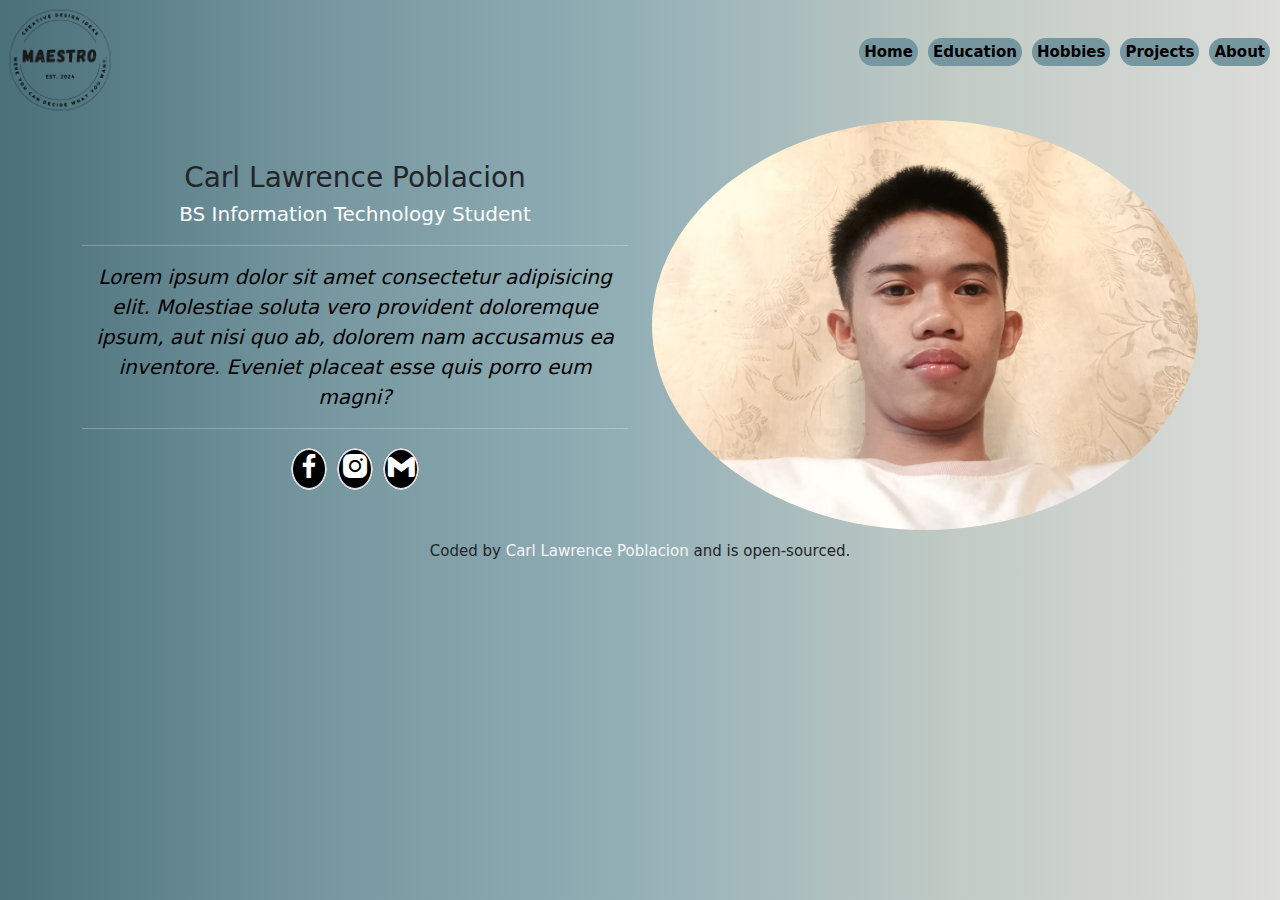
<file: index.html>
<!DOCTYPE html>
<html lang="en">
<head>
    <meta charset="UTF-8">
    <meta name="viewport" content="width=device-width, initial-scale=1.0">
    <title>My Portfolio</title>
    <link rel="stylesheet" href="styles/style.css">
    <link href='https://unpkg.com/boxicons@2.1.4/css/boxicons.min.css' rel='stylesheet'>
    <link href="https://cdn.jsdelivr.net/npm/bootstrap@5.3.3/dist/css/bootstrap.min.css" rel="stylesheet" integrity="sha384-QWTKZyjpPEjISv5WaRU9OFeRpok6YctnYmDr5pNlyT2bRjXh0JMhjY6hW+ALEwIH" crossorigin="anonymous">

</head>
<body>
    <header>
      <nav>
          <img src="img/nature..png" class="img-fluid" width="120px">
          <ul>
              <li><a href="index.html">Home</a></li>
              <li><a href="education.html">Education</a></li>
              <li><a href="hobbies.html">Hobbies</a></li>
              <li><a href="project.html">Projects</a></li>
              <li><a href="aboutme.html">About</a></li>
          </ul>
      </nav>
    </header>

    <div class="container text-center">
        <div class="row align-items-center">
            <div class="col text-bold fs-3">
                Carl Lawrence Poblacion
            <div class="text-white fs-5">
                BS Information Technology Student
                <hr>
                <p class="text-black fst-italic">Lorem ipsum dolor sit amet consectetur adipisicing elit. Molestiae soluta vero provident doloremque ipsum, aut nisi quo ab, dolorem nam accusamus ea inventore. Eveniet placeat esse quis porro eum magni?</p>
                <hr>
                <div class="socials fs-2">
                    <a class="text-white rounded-circle border border-2 bg-black" href="https://www.facebook.com/"><i class='bx bxl-facebook'></i></a>
                    <a class="text-white rounded-circle border border-2 bg-black" href="https://www.instagram.com/"><i class='bx bxl-instagram-alt'></i></a>
                    <a class="text-white rounded-circle border border-2 bg-black" href="https://mail.google.com/mail/u/0/?pli=1#inbox"><i class='bx bxl-gmail'></i></a>
                </div>
            </div>
            </div>
            <div class="col">
                <img src="img/me_also.jpg" class="img-fluid">
            </div>
        </div>
    </div>


    <footer>
        Coded by <a href="https://github.com/lawrenceee00/latestport" target="_blank"> Carl Lawrence Poblacion</a> and is open-sourced.
    </footer>

    <script src="https://cdn.jsdelivr.net/npm/bootstrap@5.3.3/dist/js/bootstrap.bundle.min.js" integrity="sha384-YvpcrYf0tY3lHB60NNkmXc5s9fDVZLESaAA55NDzOxhy9GkcIdslK1eN7N6jIeHz" crossorigin="anonymous"></script>
    <script src="https://cdn.jsdelivr.net/npm/@popperjs/core@2.11.8/dist/umd/popper.min.js" integrity="sha384-I7E8VVD/ismYTF4hNIPjVp/Zjvgyol6VFvRkX/vR+Vc4jQkC+hVqc2pM8ODewa9r" crossorigin="anonymous"></script>
    <script src="https://cdn.jsdelivr.net/npm/bootstrap@5.3.3/dist/js/bootstrap.min.js" integrity="sha384-0pUGZvbkm6XF6gxjEnlmuGrJXVbNuzT9qBBavbLwCsOGabYfZo0T0to5eqruptLy" crossorigin="anonymous"></script>
</body>
</html>
</file>
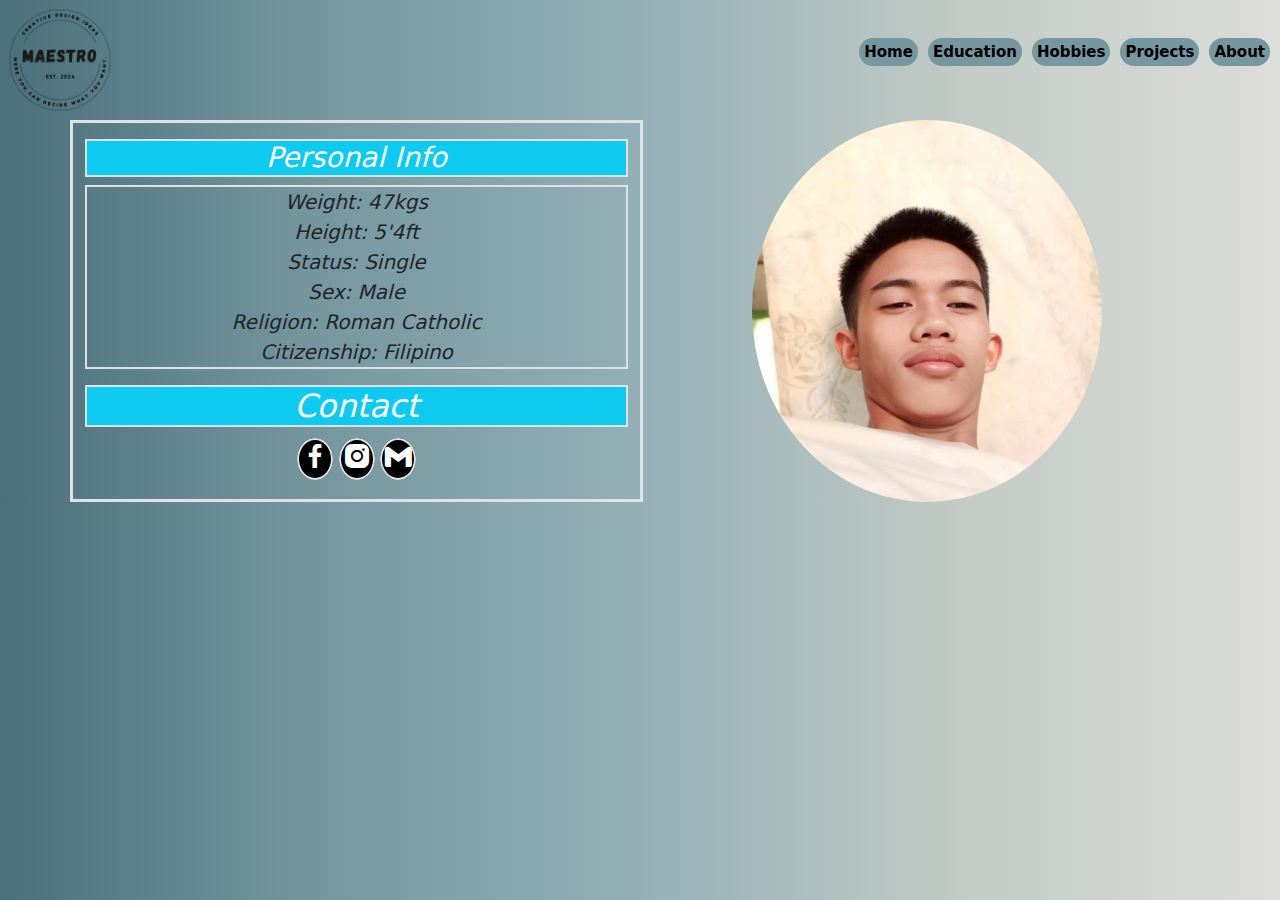
<file: aboutme.html>
<!DOCTYPE html>
<html lang="en">
<head>
    <meta charset="UTF-8">
    <meta name="viewport" content="width=device-width, initial-scale=1.0">
    <title>My Portfolio</title>
    <link rel="stylesheet" href="styles/style.css">
    <link href='https://unpkg.com/boxicons@2.1.4/css/boxicons.min.css' rel='stylesheet'>
    <link href="https://cdn.jsdelivr.net/npm/bootstrap@5.3.3/dist/css/bootstrap.min.css" rel="stylesheet" integrity="sha384-QWTKZyjpPEjISv5WaRU9OFeRpok6YctnYmDr5pNlyT2bRjXh0JMhjY6hW+ALEwIH" crossorigin="anonymous">

</head>
<body>
    <header>
      <nav>
          <img src="img/nature..png" class="img-fluid" width="120px">
          <ul>
              <li><a href="index.html">Home</a></li>
              <li><a href="education.html">Education</a></li>
              <li><a href="hobbies.html">Hobbies</a></li>
              <li><a href="project.html">Projects</a></li>
              <li><a href="aboutme.html">About</a></li>
          </ul>
      </nav>
    </header>

    <div class="container text-center">
        <div class="row align-items-center">
            <div class="col border border-3 pt-3 pb-3">
                <h3 class="text-center text-white fst-italic bg-info border border-2">Personal Info</h3>
                <p class="fs-5 fst-italic border border-2">Weight: 47kgs <br>
                    Height: 5'4ft <br>
                    Status: Single <br>
                    Sex: Male <br>
                    Religion: Roman Catholic <br>
                    Citizenship: Filipino</p>

                <h2 class="text-center text-white fst-italic bg-info border border-2">Contact</h2>
                <a class="text-white rounded-circle border border-2 bg-black fs-2" href="https://www.facebook.com/"><i class='bx bxl-facebook'></i></a>
                <a class="text-white rounded-circle border border-2 bg-black fs-2" href="https://www.instagram.com/"><i class='bx bxl-instagram-alt'></i></a>
                <a class="text-white rounded-circle border border-2 bg-black fs-2" href="https://mail.google.com/mail/u/0/?pli=1#inbox"><i class='bx bxl-gmail'></i></a>
            </div>
            
            <div class="col">
                <img src="img/mee.jpg" class="img-fluid" width="350px">
            </div>
        </div>
    </div>


    <script src="https://cdn.jsdelivr.net/npm/bootstrap@5.3.3/dist/js/bootstrap.bundle.min.js" integrity="sha384-YvpcrYf0tY3lHB60NNkmXc5s9fDVZLESaAA55NDzOxhy9GkcIdslK1eN7N6jIeHz" crossorigin="anonymous"></script>
    <script src="https://cdn.jsdelivr.net/npm/@popperjs/core@2.11.8/dist/umd/popper.min.js" integrity="sha384-I7E8VVD/ismYTF4hNIPjVp/Zjvgyol6VFvRkX/vR+Vc4jQkC+hVqc2pM8ODewa9r" crossorigin="anonymous"></script>
    <script src="https://cdn.jsdelivr.net/npm/bootstrap@5.3.3/dist/js/bootstrap.min.js" integrity="sha384-0pUGZvbkm6XF6gxjEnlmuGrJXVbNuzT9qBBavbLwCsOGabYfZo0T0to5eqruptLy" crossorigin="anonymous"></script>
</body>
</html>
</file>
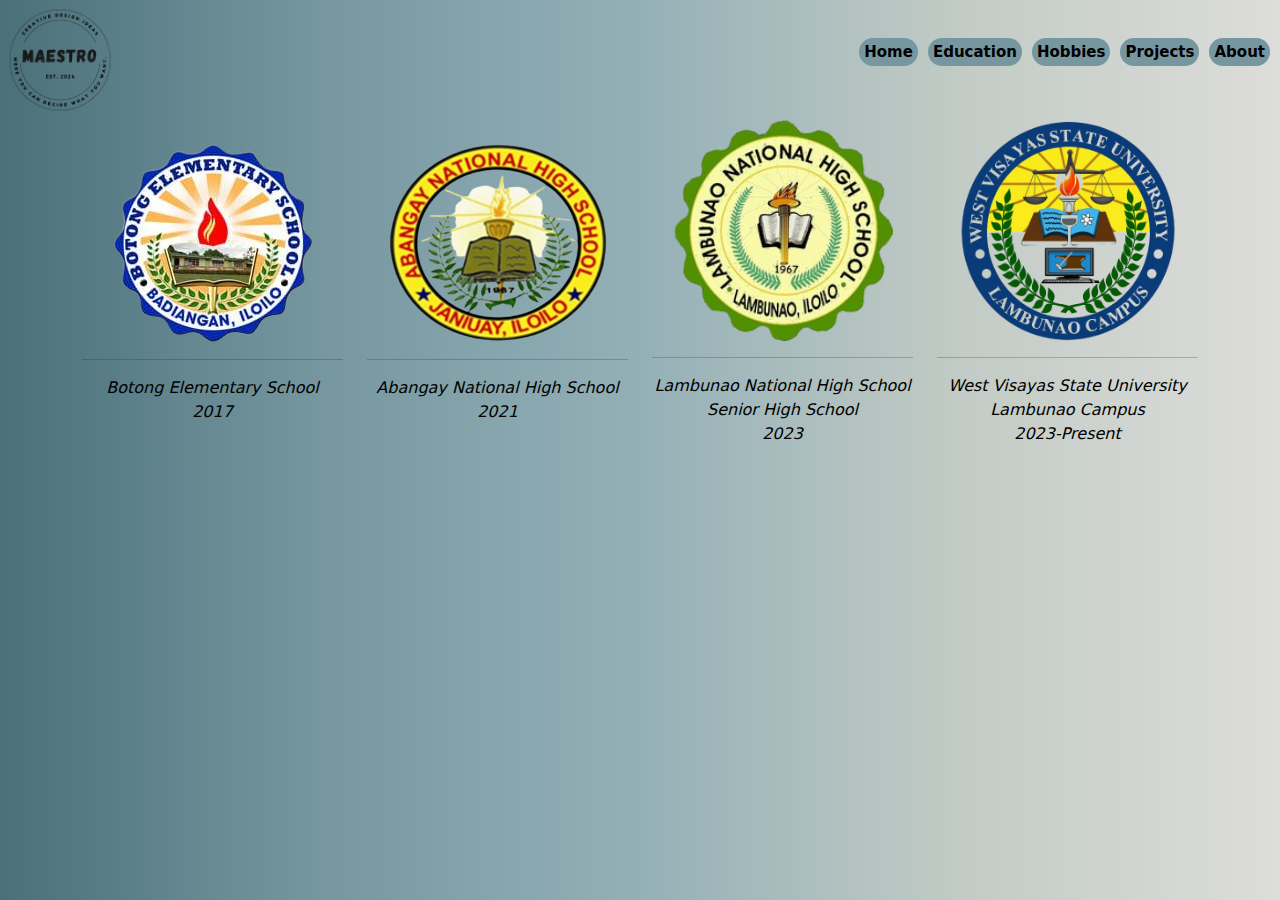
<file: education.html>
<!DOCTYPE html>
<html lang="en">
<head>
    <meta charset="UTF-8">
    <meta name="viewport" content="width=device-width, initial-scale=1.0">
    <title>My Portfolio</title>
    <link rel="stylesheet" href="styles/style.css">
    <link href='https://unpkg.com/boxicons@2.1.4/css/boxicons.min.css' rel='stylesheet'>
    <link href="https://cdn.jsdelivr.net/npm/bootstrap@5.3.3/dist/css/bootstrap.min.css" rel="stylesheet" integrity="sha384-QWTKZyjpPEjISv5WaRU9OFeRpok6YctnYmDr5pNlyT2bRjXh0JMhjY6hW+ALEwIH" crossorigin="anonymous">

</head>
<body>
    <header>
      <nav>
          <img src="img/nature..png" class="img-fluid" width="120px">
          <ul>
              <li><a href="index.html">Home</a></li>
              <li><a href="education.html">Education</a></li>
              <li><a href="hobbies.html">Hobbies</a></li>
              <li><a href="project.html">Projects</a></li>
              <li><a href="aboutme.html">About</a></li>
          </ul>
      </nav>
    </header>
    <div class="container text-center">
        <div class="row align-items-center">
            <div class="col">
                <img src="img/botong.png" class="img-fluid">
                <hr>
                <p class="text-black fst-italic">Botong Elementary School <br> 2017</p>
            </div>
            <div class="col">
                <img src="img/abangay.png" width="220px" class="img-fluid">
                <hr>
                <p class="text-black fst-italic">Abangay National High School <br> 2021</p>
            </div>
            <div class="col">
                <img src="img/lshs.png" width="220px" class="img-fluid">
                <hr>
                <p class="text-black fst-italic">Lambunao National High School <br> Senior High School <br> 2023</p>
            </div>
            <div class="col">
                <img src="img/college.png" width="220px" class="img-fluid">
                <hr>
                <p class="text-black fst-italic">West Visayas State University <br> Lambunao Campus <br> 2023-Present</p>
            </div>
        </div>
    </div>


    <script src="https://cdn.jsdelivr.net/npm/bootstrap@5.3.3/dist/js/bootstrap.bundle.min.js" integrity="sha384-YvpcrYf0tY3lHB60NNkmXc5s9fDVZLESaAA55NDzOxhy9GkcIdslK1eN7N6jIeHz" crossorigin="anonymous"></script>
    <script src="https://cdn.jsdelivr.net/npm/@popperjs/core@2.11.8/dist/umd/popper.min.js" integrity="sha384-I7E8VVD/ismYTF4hNIPjVp/Zjvgyol6VFvRkX/vR+Vc4jQkC+hVqc2pM8ODewa9r" crossorigin="anonymous"></script>
    <script src="https://cdn.jsdelivr.net/npm/bootstrap@5.3.3/dist/js/bootstrap.min.js" integrity="sha384-0pUGZvbkm6XF6gxjEnlmuGrJXVbNuzT9qBBavbLwCsOGabYfZo0T0to5eqruptLy" crossorigin="anonymous"></script>
</body>
</html>
</file>
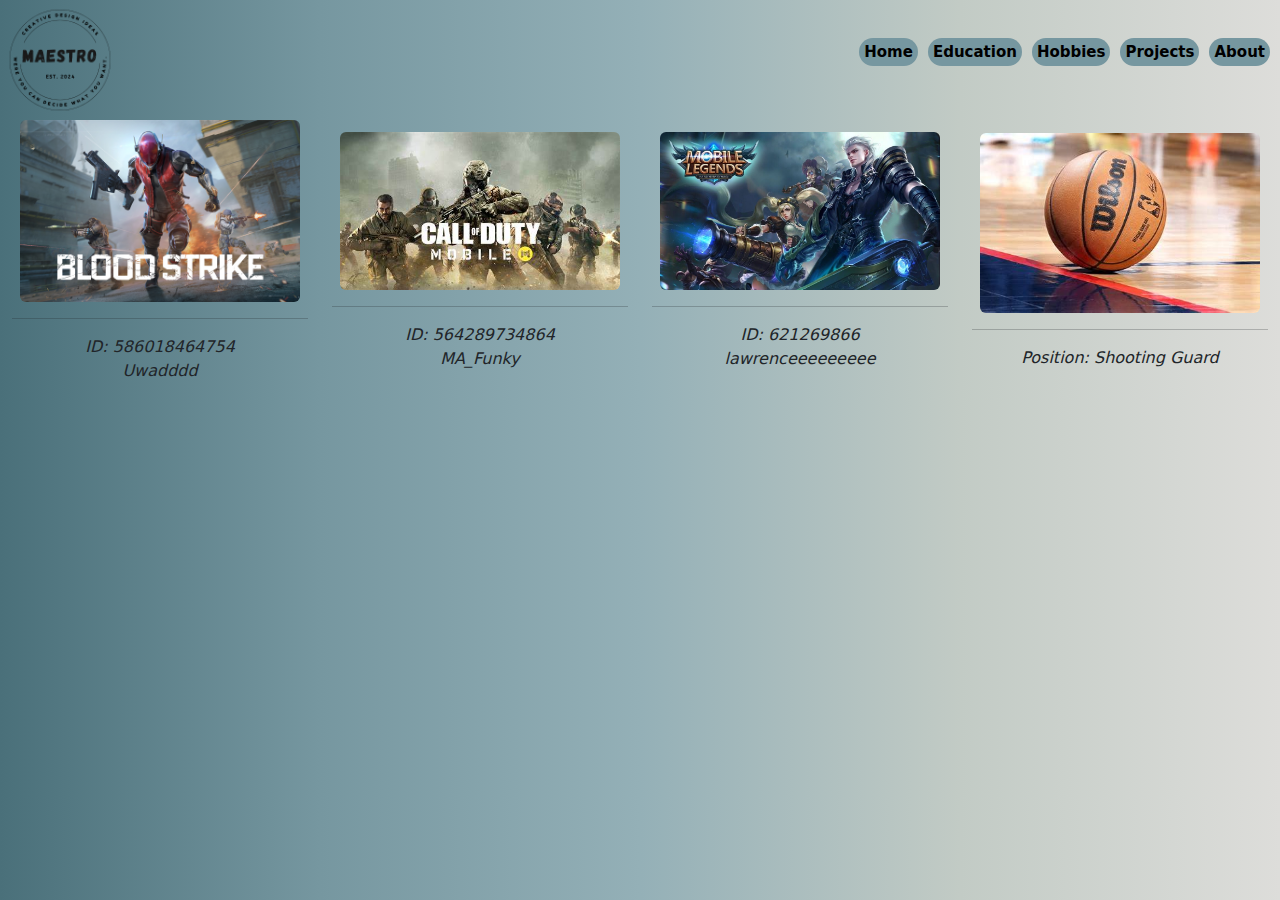
<file: hobbies.html>
<!DOCTYPE html>
<html lang="en">
<head>
    <meta charset="UTF-8">
    <meta name="viewport" content="width=device-width, initial-scale=1.0">
    <title>My Portfolio</title>
    <link rel="stylesheet" href="styles/style.css">
    <link href='https://unpkg.com/boxicons@2.1.4/css/boxicons.min.css' rel='stylesheet'>
    <link href="https://cdn.jsdelivr.net/npm/bootstrap@5.3.3/dist/css/bootstrap.min.css" rel="stylesheet" integrity="sha384-QWTKZyjpPEjISv5WaRU9OFeRpok6YctnYmDr5pNlyT2bRjXh0JMhjY6hW+ALEwIH" crossorigin="anonymous">

</head>
<body>
    <header>
      <nav>
          <img src="img/nature..png" class="img-fluid" width="120px">
          <ul>
              <li><a href="index.html">Home</a></li>
              <li><a href="education.html">Education</a></li>
              <li><a href="hobbies.html">Hobbies</a></li>
              <li><a href="project.html">Projects</a></li>
              <li><a href="aboutme.html">About</a></li>
          </ul>
      </nav>
    </header>

    <div class="container-fluid text-center">
        <div class="row align-items-center">
            <div class="col">
                <img src="img/bs.jpg" width="280px" class="rounded">
                <hr>
                <p class="fst-italic">ID: 586018464754 <br> Uwadddd</p>
            </div>
            <div class="col">
                <img src="img/cod.jpg" width="280px" class="rounded">
                <hr>
                <p class="fst-italic">ID: 564289734864 <br> MA_Funky </p>
            </div>
            <div class="col">
                <img src="img/ml.jpg" width="280px" class="rounded">
                <hr>
                <p class="fst-italic">ID: 621269866 <br> lawrenceeeeeeeee</p>
            </div>
            <div class="col">
                <img src="img/ball.jpg" width="280px" class="rounded">
                <hr>
                <p class="fst-italic">Position: Shooting Guard</p>
            </div>
        </div>
    </div>


    <script src="https://cdn.jsdelivr.net/npm/bootstrap@5.3.3/dist/js/bootstrap.bundle.min.js" integrity="sha384-YvpcrYf0tY3lHB60NNkmXc5s9fDVZLESaAA55NDzOxhy9GkcIdslK1eN7N6jIeHz" crossorigin="anonymous"></script>
    <script src="https://cdn.jsdelivr.net/npm/@popperjs/core@2.11.8/dist/umd/popper.min.js" integrity="sha384-I7E8VVD/ismYTF4hNIPjVp/Zjvgyol6VFvRkX/vR+Vc4jQkC+hVqc2pM8ODewa9r" crossorigin="anonymous"></script>
    <script src="https://cdn.jsdelivr.net/npm/bootstrap@5.3.3/dist/js/bootstrap.min.js" integrity="sha384-0pUGZvbkm6XF6gxjEnlmuGrJXVbNuzT9qBBavbLwCsOGabYfZo0T0to5eqruptLy" crossorigin="anonymous"></script>
</body>
</html>
</file>
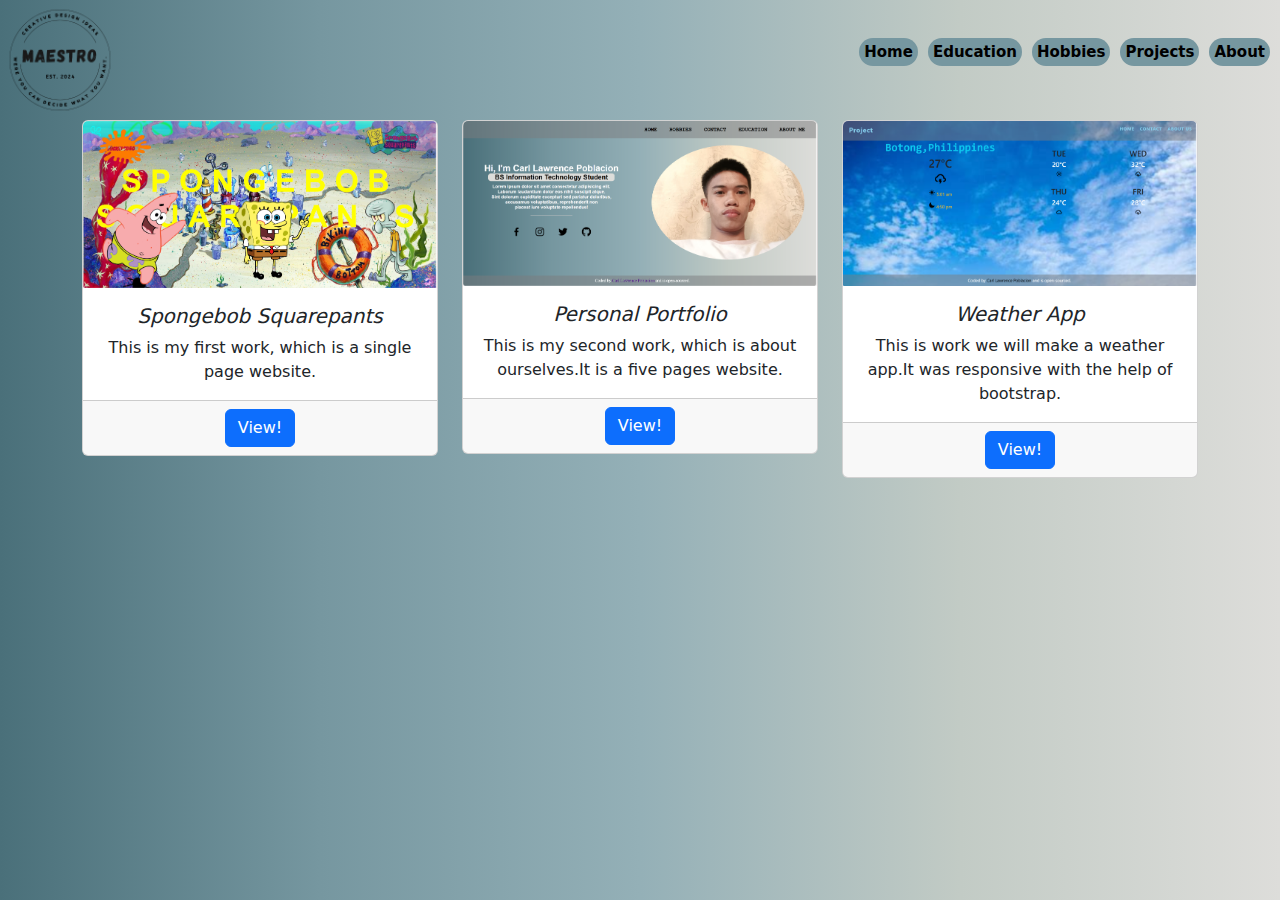
<file: project.html>
<!DOCTYPE html>
<html lang="en">
<head>
    <meta charset="UTF-8">
    <meta name="viewport" content="width=device-width, initial-scale=1.0">
    <title>My Portfolio</title>
    <link rel="stylesheet" href="styles/style.css">
    <link href='https://unpkg.com/boxicons@2.1.4/css/boxicons.min.css' rel='stylesheet'>
    <link href="https://cdn.jsdelivr.net/npm/bootstrap@5.3.3/dist/css/bootstrap.min.css" rel="stylesheet" integrity="sha384-QWTKZyjpPEjISv5WaRU9OFeRpok6YctnYmDr5pNlyT2bRjXh0JMhjY6hW+ALEwIH" crossorigin="anonymous">

</head>
<body>
    <header>
      <nav>
          <img src="img/nature..png" class="img-fluid" width="120px">
          <ul>
              <li><a href="index.html">Home</a></li>
              <li><a href="education.html">Education</a></li>
              <li><a href="hobbies.html">Hobbies</a></li>
              <li><a href="project.html">Projects</a></li>
              <li><a href="aboutme.html">About</a></li>
          </ul>
      </nav>
    </header>
    <div class="container text-center">
      <div class="row row-cols-1 row-cols-md-3 g-4">
        <div class="col">
          <div class="card">
            <img src="img/spongebob.png" class="card-img-top" alt="...">
            <div class="card-body">
              <h5 class="card-title fst-italic">Spongebob Squarepants</h5>
              <p class="card-text">This is my first work, which is a single page website.</p>
            </div>
            <div class="card-footer">
              <a href="https://squarepants.netlify.app/" class="btn btn-primary">View!</a>
            </div>
          </div>
        </div>
        <div class="col">
          <div class="card">
            <img src="img/port.png" class="card-img-top" alt="...">
            <div class="card-body">
              <h5 class="card-title fst-italic">Personal Portfolio</h5>
              <p class="card-text">This is my second work, which is about ourselves.It is a five pages website.</p>
            </div>
            <div class="card-footer">
              <a href="https://lawrenceeeee.netlify.app/" class="btn btn-primary">View!</a>
            </div>
          </div>
        </div>
        <div class="col">
          <div class="card">
            <img src="img/weatherest.png" class="card-img-top" alt="...">
            <div class="card-body">
              <h5 class="card-title fst-italic">Weather App</h5>
              <p class="card-text">This is work we will make a weather app.It was responsive with the help of bootstrap.</p>
            </div>
            <div class="card-footer">
              <a href="https://weatherest.netlify.app/" class="btn btn-primary">View!</a>
            </div>
          </div>
        </div>
    </div>

    <script src="https://cdn.jsdelivr.net/npm/bootstrap@5.3.3/dist/js/bootstrap.bundle.min.js" integrity="sha384-YvpcrYf0tY3lHB60NNkmXc5s9fDVZLESaAA55NDzOxhy9GkcIdslK1eN7N6jIeHz" crossorigin="anonymous"></script>
    <script src="https://cdn.jsdelivr.net/npm/@popperjs/core@2.11.8/dist/umd/popper.min.js" integrity="sha384-I7E8VVD/ismYTF4hNIPjVp/Zjvgyol6VFvRkX/vR+Vc4jQkC+hVqc2pM8ODewa9r" crossorigin="anonymous"></script>
    <script src="https://cdn.jsdelivr.net/npm/bootstrap@5.3.3/dist/js/bootstrap.min.js" integrity="sha384-0pUGZvbkm6XF6gxjEnlmuGrJXVbNuzT9qBBavbLwCsOGabYfZo0T0to5eqruptLy" crossorigin="anonymous"></script>
</body>
</html>
</file>
<file: styles/style.css>
*{
    margin: 0;
    padding: 0;
    box-sizing: border-box;
}
body{
    background: linear-gradient(to right, #4a707a, #7697a0, #94b0b7, #c2cbc5, #ddddda );
}
nav {
    display: flex;
    justify-content: space-between; 
    align-items: center;
}

nav ul {
    list-style: none;
    display: flex; 
}
nav ul li {
    margin-right: 10px; 
}
nav ul li a {
    padding: 5px;
    font-weight: bold;
    text-decoration: none;
    color: black;
    font-size: 15px;
    background-color: #7697a0;
    border-radius: 14px;
}
nav ul li a:hover{
    text-decoration: underline;
    color: #ddddda;
}
.col .img-fluid{
    border-radius: 100%;
}
footer {
    bottom: 0 auto; 
    left: 0;
    width: 100%; 
    text-align: center; 
    padding: 10px;
    font-size: 15px; 
}
footer a{
    color: whitesmoke;
    text-decoration: none;
} 
footer a:hover {
    text-decoration: underline; 
}
</file>
